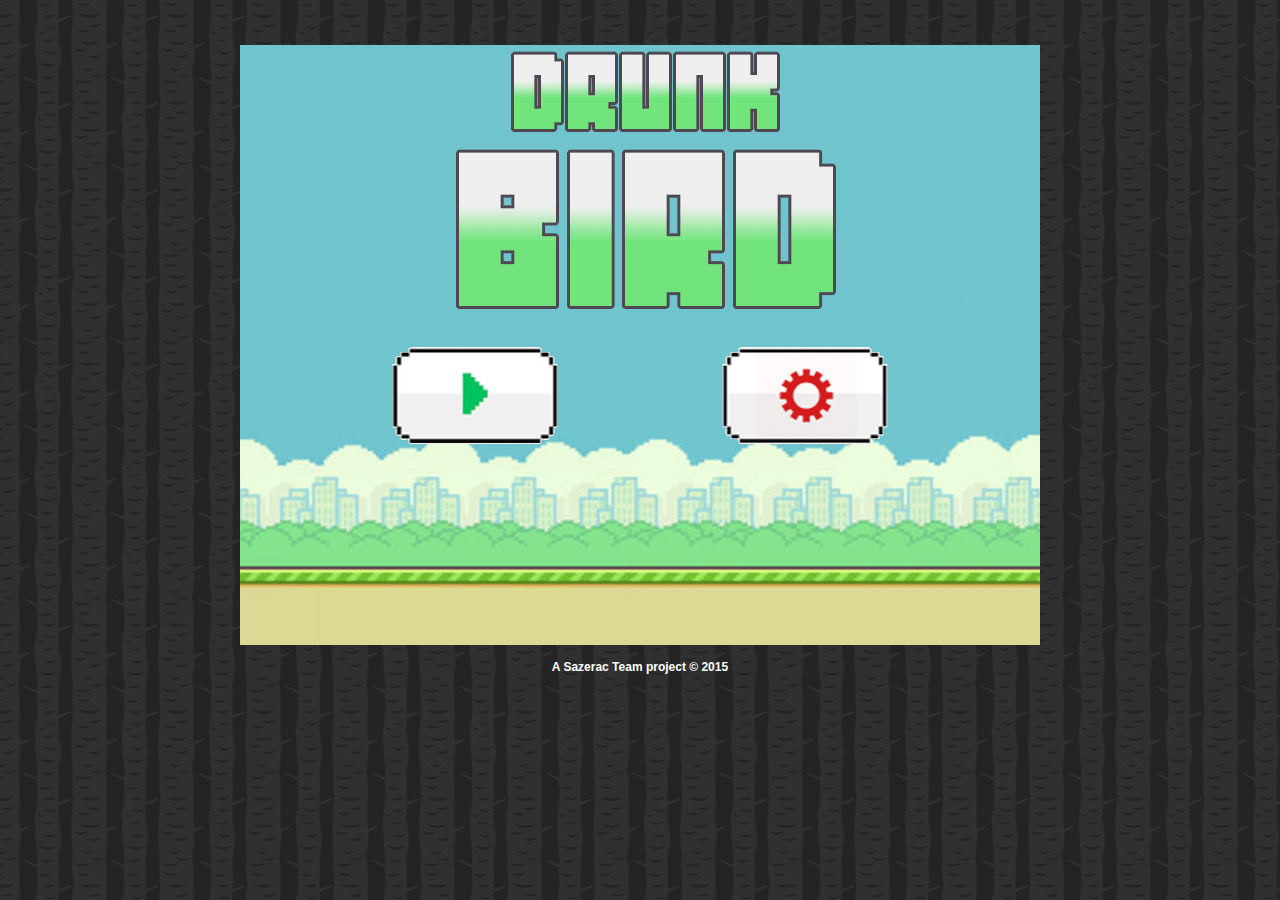
<file: index.html>
<!DOCTYPE html>
<html lang="en">
  <head>
    <meta charset="utf-8">
    <title>DrunkBird - Team Sazerac JavaScript UI DOM Project</title>
    <link rel="stylesheet" href="css/style.css">
  </head>
  <body>
	<div id="header">
	</div>
	<div id="content">
        <div id="svg-container">
          <svg width="800" height="600">            
            <image xlink:href="images/Navigation/background_home.png" x="0" y="0" height="600px" 
            width="800px"/>
			<div id="result"></div>
          </svg>
        </div>

        <div id="timer-container">
          <svg xmlns="http://www.w3.org/2000/svg" width="200" height="100">
            <text x="10" y="20" font-size="20px" font-family="Verdana" fill="white">Time:</text>
            <text id="timer-text" x="70" y="20" font-size="20px" font-family="Verdana" fill="white">00:00</text>
            <!--<div id="timer">00:00</div>-->
          </svg>
        </div>

        <div id="container"></div>  
	</div>
    <script src="scripts/libs/kinetic-v5.1.0.js"></script>
    <script src="scripts/layers/background.js"></script>
    <script src="scripts/layers/homeScreen.js"></script>
    <script src="scripts/layers/optionsScreen.js"></script>
    <script src="scripts/model/drunkbird.js"></script>
    <script src="scripts/engine.js"></script>
    <script src="scripts/model/gameObjects.js"></script>
    <script src="timer/timer.js"></script>
	<div id="footer">
		<p>A Sazerac Team project &#169; 2015</p>
	</div>
  </body>
</html>
</file>
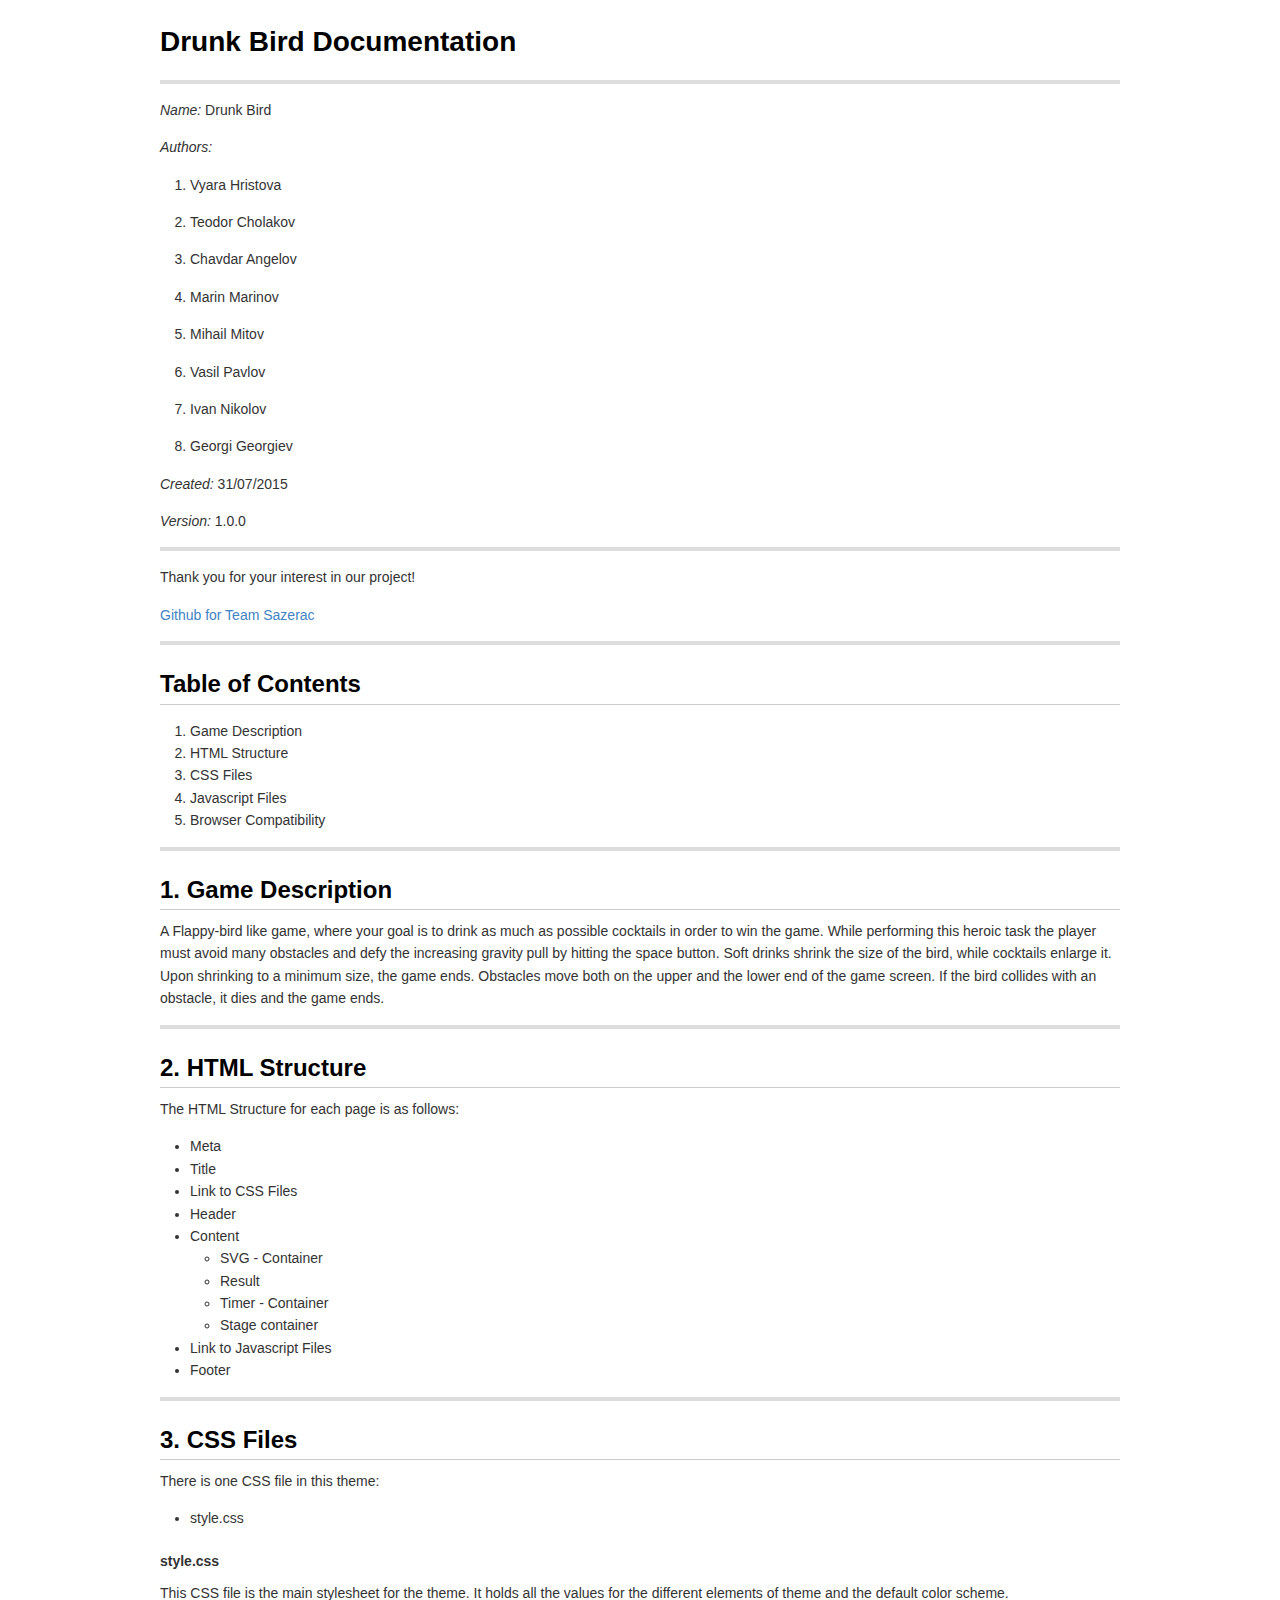
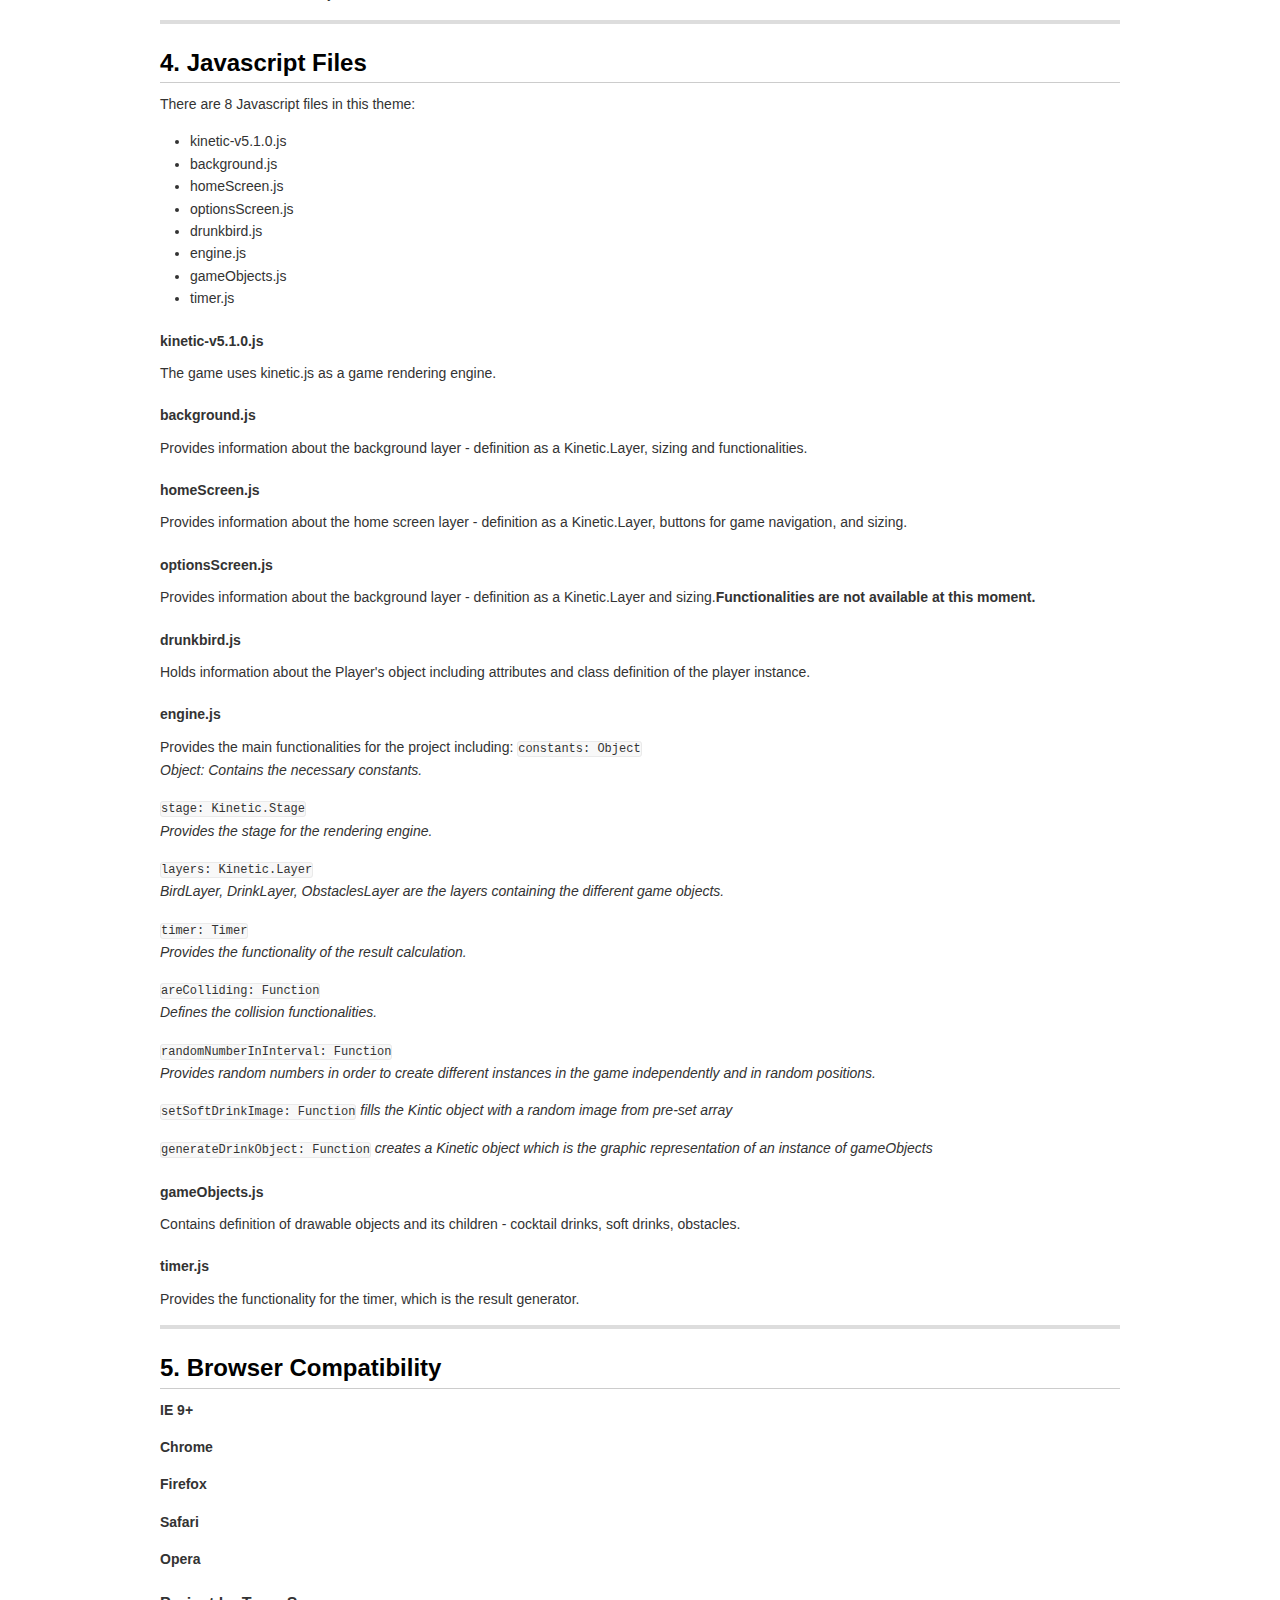
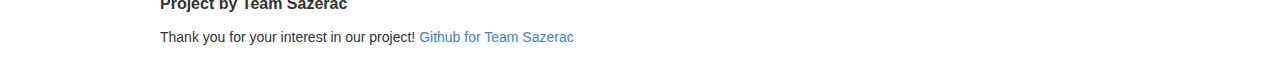
<file: documentation.html>
<!DOCTYPE html>
<html>
<head>
    <title>documentation</title>
    <meta http-equiv="Content-Type" content="text/html; charset=utf-8"/>
    <style type="text/css">
        /* GitHub stylesheet for MarkdownPad (http://markdownpad.com) */
        /* Author: Nicolas Hery - http://nicolashery.com */
        /* Version: b13fe65ca28d2e568c6ed5d7f06581183df8f2ff */
        /* Source: https://github.com/nicolahery/markdownpad-github */

        /* RESET
        =============================================================================*/

        html, body, div, span, applet, object, iframe, h1, h2, h3, h4, h5, h6, p, blockquote, pre, a, abbr, acronym, address, big, cite, code, del, dfn, em, img, ins, kbd, q, s, samp, small, strike, strong, sub, sup, tt, var, b, u, i, center, dl, dt, dd, ol, ul, li, fieldset, form, label, legend, table, caption, tbody, tfoot, thead, tr, th, td, article, aside, canvas, details, embed, figure, figcaption, footer, header, hgroup, menu, nav, output, ruby, section, summary, time, mark, audio, video {
            margin: 0;
            padding: 0;
            border: 0;
        }

        /* BODY
        =============================================================================*/

        body {
            font-family: Helvetica, arial, freesans, clean, sans-serif;
            font-size: 14px;
            line-height: 1.6;
            color: #333;
            background-color: #fff;
            padding: 20px;
            max-width: 960px;
            margin: 0 auto;
        }

        body > *:first-child {
            margin-top: 0 !important;
        }

        body > *:last-child {
            margin-bottom: 0 !important;
        }

        /* BLOCKS
        =============================================================================*/

        p, blockquote, ul, ol, dl, table, pre {
            margin: 15px 0;
        }

        /* HEADERS
        =============================================================================*/

        h1, h2, h3, h4, h5, h6 {
            margin: 20px 0 10px;
            padding: 0;
            font-weight: bold;
            -webkit-font-smoothing: antialiased;
        }

        h1 tt, h1 code, h2 tt, h2 code, h3 tt, h3 code, h4 tt, h4 code, h5 tt, h5 code, h6 tt, h6 code {
            font-size: inherit;
        }

        h1 {
            font-size: 28px;
            color: #000;
        }

        h2 {
            font-size: 24px;
            border-bottom: 1px solid #ccc;
            color: #000;
        }

        h3 {
            font-size: 18px;
        }

        h4 {
            font-size: 16px;
        }

        h5 {
            font-size: 14px;
        }

        h6 {
            color: #777;
            font-size: 14px;
        }

        body > h2:first-child, body > h1:first-child, body > h1:first-child + h2, body > h3:first-child, body > h4:first-child, body > h5:first-child, body > h6:first-child {
            margin-top: 0;
            padding-top: 0;
        }

        a:first-child h1, a:first-child h2, a:first-child h3, a:first-child h4, a:first-child h5, a:first-child h6 {
            margin-top: 0;
            padding-top: 0;
        }

        h1 + p, h2 + p, h3 + p, h4 + p, h5 + p, h6 + p {
            margin-top: 10px;
        }

        /* LINKS
        =============================================================================*/

        a {
            color: #4183C4;
            text-decoration: none;
        }

        a:hover {
            text-decoration: underline;
        }

        /* LISTS
        =============================================================================*/

        ul, ol {
            padding-left: 30px;
        }

        ul li > :first-child,
        ol li > :first-child,
        ul li ul:first-of-type,
        ol li ol:first-of-type,
        ul li ol:first-of-type,
        ol li ul:first-of-type {
            margin-top: 0px;
        }

        ul ul, ul ol, ol ol, ol ul {
            margin-bottom: 0;
        }

        dl {
            padding: 0;
        }

        dl dt {
            font-size: 14px;
            font-weight: bold;
            font-style: italic;
            padding: 0;
            margin: 15px 0 5px;
        }

        dl dt:first-child {
            padding: 0;
        }

        dl dt > :first-child {
            margin-top: 0px;
        }

        dl dt > :last-child {
            margin-bottom: 0px;
        }

        dl dd {
            margin: 0 0 15px;
            padding: 0 15px;
        }

        dl dd > :first-child {
            margin-top: 0px;
        }

        dl dd > :last-child {
            margin-bottom: 0px;
        }

        /* CODE
        =============================================================================*/

        pre, code, tt {
            font-size: 12px;
            font-family: Consolas, "Liberation Mono", Courier, monospace;
        }

        code, tt {
            margin: 0 0px;
            padding: 0px 0px;
            white-space: nowrap;
            border: 1px solid #eaeaea;
            background-color: #f8f8f8;
            border-radius: 3px;
        }

        pre > code {
            margin: 0;
            padding: 0;
            white-space: pre;
            border: none;
            background: transparent;
        }

        pre {
            background-color: #f8f8f8;
            border: 1px solid #ccc;
            font-size: 13px;
            line-height: 19px;
            overflow: auto;
            padding: 6px 10px;
            border-radius: 3px;
        }

        pre code, pre tt {
            background-color: transparent;
            border: none;
        }

        kbd {
            -moz-border-bottom-colors: none;
            -moz-border-left-colors: none;
            -moz-border-right-colors: none;
            -moz-border-top-colors: none;
            background-color: #DDDDDD;
            background-image: linear-gradient(#F1F1F1, #DDDDDD);
            background-repeat: repeat-x;
            border-color: #DDDDDD #CCCCCC #CCCCCC #DDDDDD;
            border-image: none;
            border-radius: 2px 2px 2px 2px;
            border-style: solid;
            border-width: 1px;
            font-family: "Helvetica Neue", Helvetica, Arial, sans-serif;
            line-height: 10px;
            padding: 1px 4px;
        }

        /* QUOTES
        =============================================================================*/

        blockquote {
            border-left: 4px solid #DDD;
            padding: 0 15px;
            color: #777;
        }

        blockquote > :first-child {
            margin-top: 0px;
        }

        blockquote > :last-child {
            margin-bottom: 0px;
        }

        /* HORIZONTAL RULES
        =============================================================================*/

        hr {
            clear: both;
            margin: 15px 0;
            height: 0px;
            overflow: hidden;
            border: none;
            background: transparent;
            border-bottom: 4px solid #ddd;
            padding: 0;
        }

        /* TABLES
        =============================================================================*/

        table th {
            font-weight: bold;
        }

        table th, table td {
            border: 1px solid #ccc;
            padding: 6px 13px;
        }

        table tr {
            border-top: 1px solid #ccc;
            background-color: #fff;
        }

        table tr:nth-child(2n) {
            background-color: #f8f8f8;
        }

        /* IMAGES
        =============================================================================*/

        img {
            max-width: 100%
        }
    </style>
</head>
<body>
<h1>Drunk Bird Documentation</h1>
<hr/>
<p><em>Name:</em> Drunk Bird</p>

<p><em>Authors:</em>
</p>
<ol>
    <li>
        <p>Vyara Hristova</p>
    </li>
    <li>
        <p>Teodor Cholakov</p>
    </li>
    <li>
        <p>Chavdar Angelov</p>
    </li>
    <li>
        <p>Marin Marinov</p>
    </li>
    <li>
        <p>Mihail Mitov</p>
    </li>
    <li>
        <p>Vasil Pavlov</p>
    </li>
    <li>
        <p>Ivan Nikolov</p>
    </li>
    <li>
        <p>Georgi Georgiev</p>
    </li>
</ol>
<p><em>Created:</em> 31/07/2015</p>

<p><em>Version:</em> 1.0.0</p>
<hr/>
<p>Thank you for your interest in our project! </p>

<p><a href="http://github.com/Spurch/TeamSazerac" alt="Project-Adress">Github for Team Sazerac</a></p>
<hr/>
<h2>Table of Contents</h2>
<ol>
    <li>Game Description</li>
    <li>HTML Structure</li>
    <li>CSS Files</li>
    <li>Javascript Files</li>
    <li>Browser Compatibility</li>
</ol>
<hr/>
<h2>1. Game Description</h2>

<p>A Flappy-bird like game, where your goal is to drink as much as possible cocktails in order to win the game. While
    performing this heroic task the player must avoid many obstacles and defy the increasing gravity pull by hitting the
    space button.
    Soft drinks shrink the size of the bird, while cocktails enlarge it. Upon shrinking to a minimum size, the game
    ends. Obstacles move both on the upper and the lower end of the game screen. If the bird collides with an obstacle,
    it dies and the game ends.
</p>
<hr/>
<h2>2. HTML Structure</h2>

<p>The HTML Structure for each page is as follows:</p>
<ul>
    <li>Meta</li>
    <li>Title</li>
    <li>Link to CSS Files</li>
    <li>Header</li>
    <li>
        Content
        <ul>
            <li>SVG - Container</li>
            <li>Result</li>
            <li>Timer - Container</li>
            <li>Stage container</li>
        </ul>
    </li>
    <li>Link to Javascript Files</li>
    <li>Footer</li>
</ul>
<hr/>
<h2>3. CSS Files</h2>

<p>There is one CSS file in this theme:</p>
<ul>
    <li>style.css</li>
</ul>
<h5>style.css</h5>

<p>This CSS file is the main stylesheet for the theme. It holds all the values for the different elements of theme and
    the default color scheme.</p>
<hr/>
<h2>4. Javascript Files</h2>

<p>There are 8 Javascript files in this theme:</p>
<ul>
    <li>kinetic-v5.1.0.js</li>
    <li>background.js</li>
    <li>homeScreen.js</li>
    <li>optionsScreen.js</li>
    <li>drunkbird.js</li>
    <li>engine.js</li>
    <li>gameObjects.js</li>
    <li>timer.js</li>
</ul>
<h5>kinetic-v5.1.0.js</h5>

<p>The game uses kinetic.js as a game rendering engine.</p>
<h5>background.js</h5>

<p>Provides information about the background layer - definition as a Kinetic.Layer, sizing and functionalities.</p>
<h5>homeScreen.js</h5>

<p>Provides information about the home screen layer - definition as a Kinetic.Layer, buttons for game navigation, and
    sizing.</p>
<h5>optionsScreen.js</h5>

<p>Provides information about the background layer - definition as a Kinetic.Layer and sizing.<strong>Functionalities
    are not available at this moment.</strong></p>
<h5>drunkbird.js</h5>

<p>Holds information about the Player's object including attributes and class definition of the player instance.</p>
<h5>engine.js</h5>

<p>Provides the main functionalities for the project including:
    <code>constants: Object</code><br/>
    <em>Object: Contains the necessary constants.</em>
</p>

<p><code>stage: Kinetic.Stage</code><br/>
    <em>Provides the stage for the rendering engine.</em></p>

<p><code>layers: Kinetic.Layer</code><br/>
    <em>BirdLayer, DrinkLayer, ObstaclesLayer are the layers containing the different game objects.</em>
</p>

<p><code>timer: Timer</code><br/>
    <em>Provides the functionality of the result calculation.</em></p>

<p><code>areColliding: Function</code><br/>
    <em>Defines the collision functionalities.</em>
</p>

<p><code>randomNumberInInterval: Function</code><br/>
    <em>Provides random numbers in order to create different instances in the game independently and in random
        positions.</em></p>

<p><code>setSoftDrinkImage: Function</code>
    <em>fills the Kintic object with a random image from pre-set array</em></p>

<p><code>generateDrinkObject: Function</code>
    <em>creates a Kinetic object which is the graphic representation of an instance of gameObjects</em></p>
<h5>gameObjects.js</h5>

<p>Contains definition of drawable objects and its children - cocktail drinks, soft drinks, obstacles.</p>
<h5>timer.js</h5>

<p>Provides the functionality for the timer, which is the result generator.</p>
<hr/>
<h2>5. Browser Compatibility</h2>

<p><strong>IE 9+</strong></p>

<p><strong>Chrome</strong>
</p>

<p><strong>Firefox</strong></p>

<p><strong>Safari</strong></p>

<p><strong>Opera</strong></p>
<h4>Project by Team Sazerac</h4>

<p>Thank you for your interest in our project!
    <a href="http://github.com/Spurch/TeamSazerac" alt="Project-Adress">Github for Team Sazerac</a></p>

</body>
</html>
<!-- This document was created with MarkdownPad, the Markdown editor for Windows (http://markdownpad.com) -->
</file>
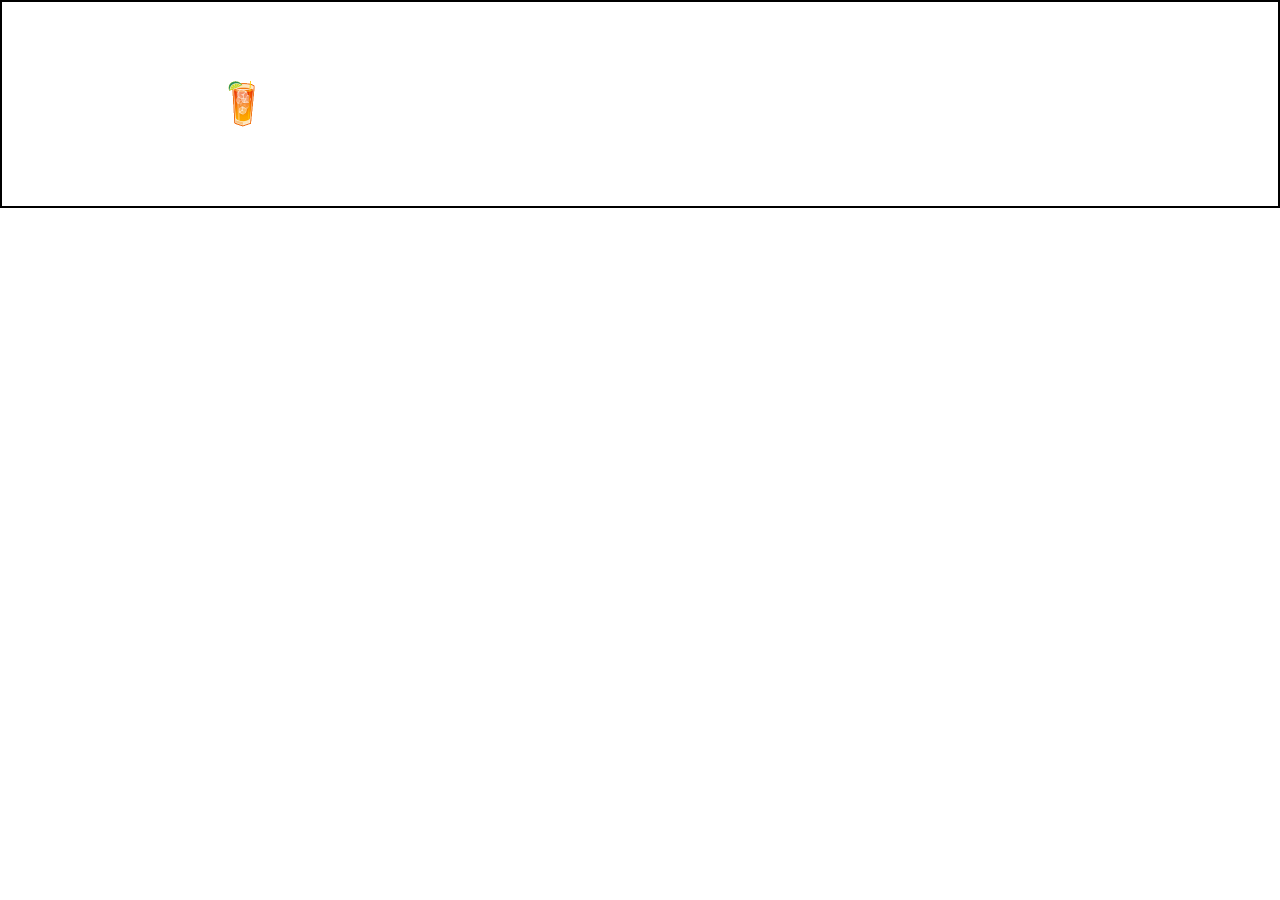
<file: test-demo-fill-rect.html>
<!DOCTYPE HTML>
<html>
  <head>
    <style>
      body {
        margin: 0px;
        padding: 0px;
      }
      #container {
      	border: 2px solid black;
      }
    </style>
  </head>
  <body>
    <div id="container"></div>
    <script src="scripts\kinetic-v5.1.0.js"></script>
    <script defer="defer">
      var stage = new Kinetic.Stage({
        container: 'container',
        width: 578,
        height: 200
      });

      var layer = new Kinetic.Layer();

      var rect = new Kinetic.Rect({
        x: 225,
        y: 75,
        width: 30,
        height: 50,
    	fillPriority: "pattern"
      });

      var cocktailSources = [
        'images\\Cocktails\\cocktailOne.png',
        'images\\Cocktails\\cocktailTwo.png',
        'images\\Cocktails\\cocktailThree.png',
        'images\\Cocktails\\cocktailFour.png',
        'images\\Cocktails\\cocktailFive.png'
	];


      var image = new Image();
		image.onload = function () {
    	rect.setFillPatternImage(image);
    	rect.fillPatternScaleX(0.5);
		rect.fillPatternScaleY(0.5);
    	stage.draw();
		};
		var number = Math.round(Math.random()*4);
		image.src = cocktailSources[number];

      // add the shape to the layer
      layer.add(rect);

      // add the layer to the stage
      stage.add(layer);
    </script>
  </body>
</html>
</file>
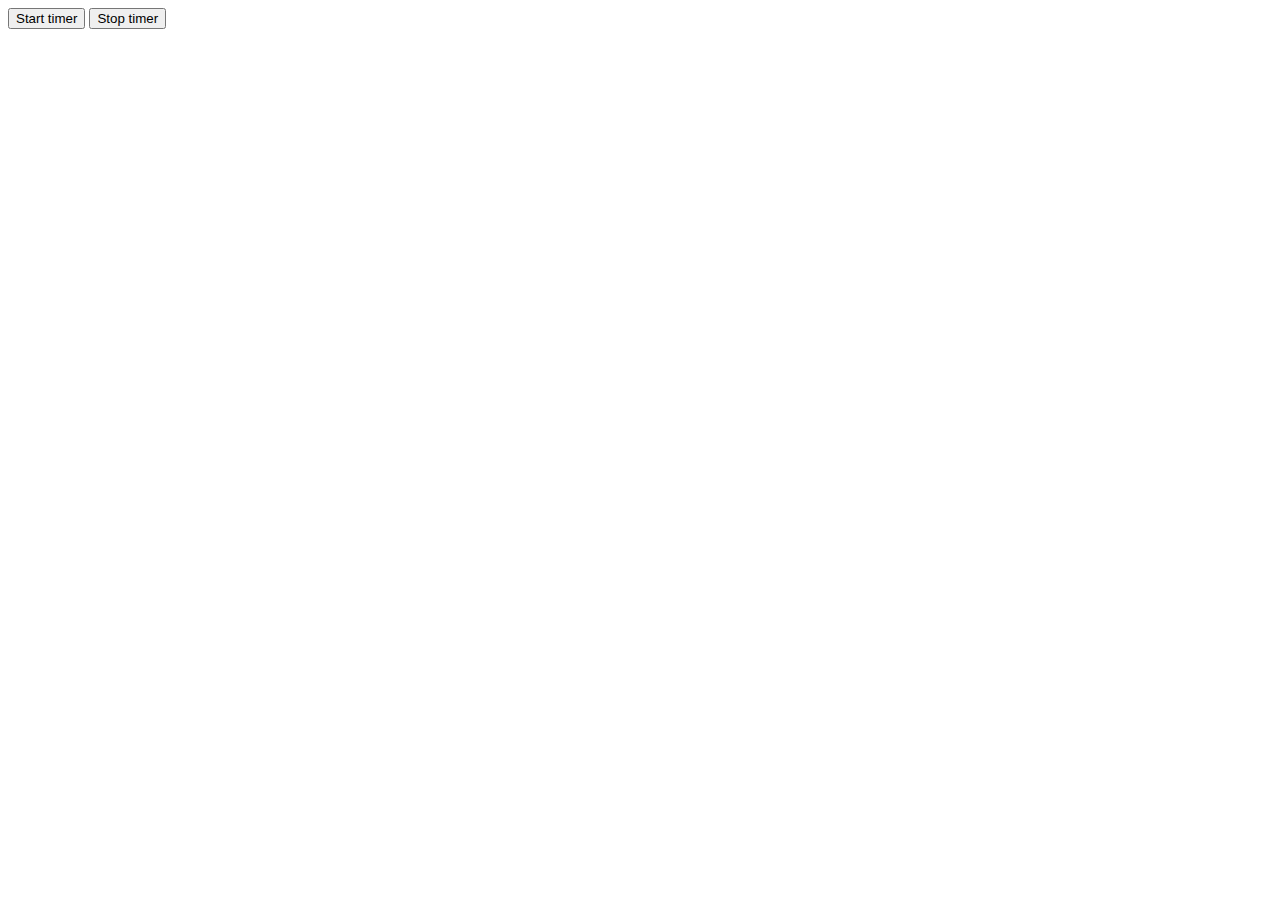
<file: kineticjsDemos/timer.html>
<!DOCTYPE html>
<html lang="en">
<head>
    <meta charset="UTF-8">
    <title></title>
</head>
<body>
    <button id="btn-start">Start timer</button>
    <button id="btn-stop">Stop timer</button>
    <div id="timer"></div>
    <script>
        var startButton = document.getElementById('btn-start');
        var stopButton = document.getElementById('btn-stop');
        var timerDiv = document.getElementById('timer');

        var Timer = function(){
            this.Interval = 1000;
            this.Enable = new Boolean(false);
            this.Tick;

            var timerId = 0;
            var thisObject;

            this.Start = function()
            {
                this.Enable = new Boolean(true);

                thisObject = this;
                if (thisObject.Enable){
                    thisObject.timerId = setInterval(function(){
                        thisObject.Tick();
                    }, thisObject.Interval);
                }
            };

            this.Stop = function(){
                thisObject.Enable = new Boolean(false);
                clearInterval(thisObject.timerId);
            };
        };

        var timer = new Timer();
        timer.Interval = 1000;
        timer.Tick = timerTick;
        var seconds = 0;
        var minutes = 0;
        function timerTick(){
            var times = '';

            seconds += timer.Interval/1000;

            function timerCount(){
                times = minutes + ':' + seconds;
                if(seconds < 59){
                    console.log(times);
                }else{
                    seconds = -1;
                    minutes++;
                    console.log(times);
                }

                timerDiv.innerHTML = times;

            }
            timerCount();
        }

        startButton.addEventListener('click', function(){
            timer.Start();
        });
        stopButton.addEventListener('click', function(){
            timer.Stop();
        });
    </script>

</body>
</html>
</file>
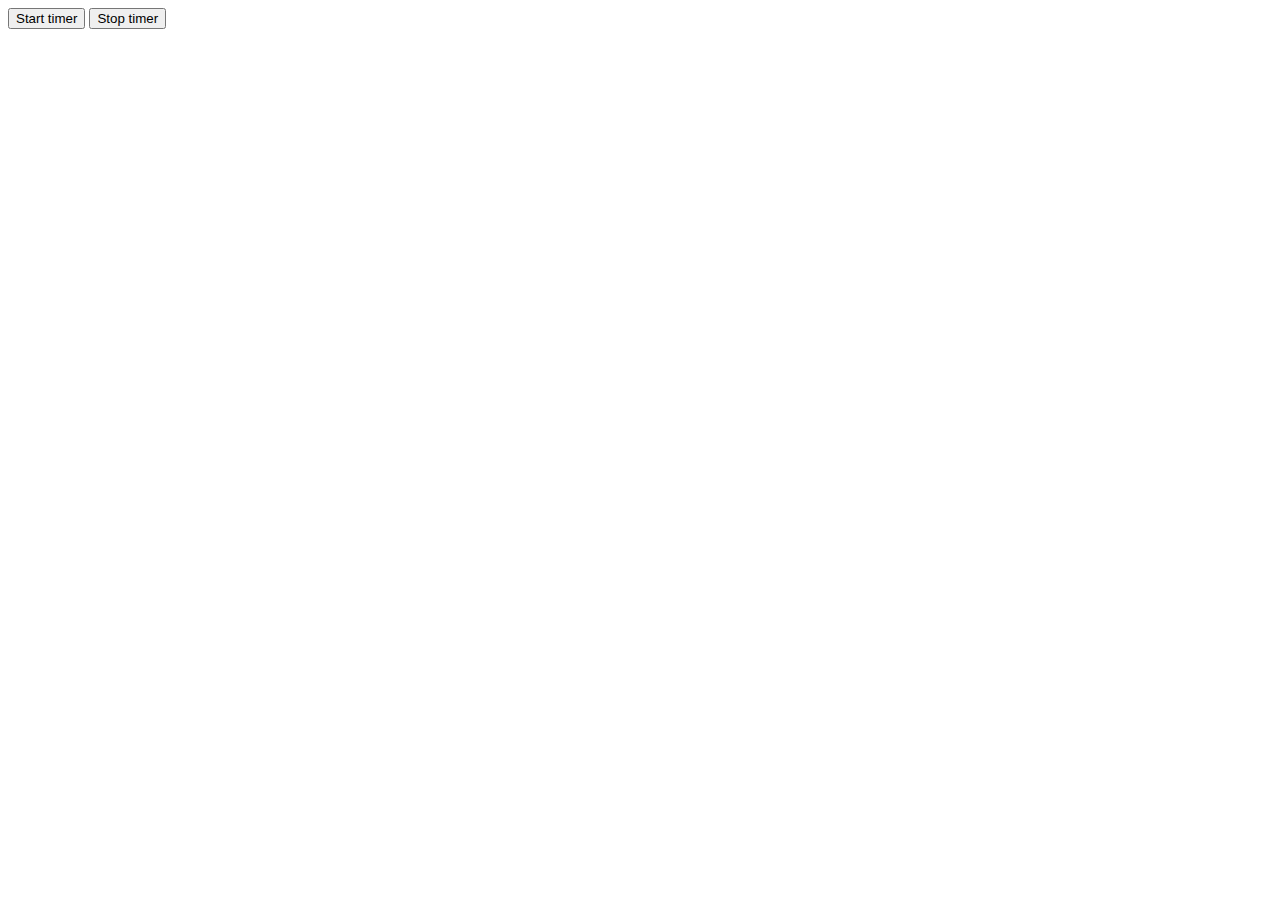
<file: timer/timer.html>
<!DOCTYPE html>
<html lang="en">
<head>
    <meta charset="UTF-8">
    <title></title>
</head>
<body>
    <button id="btn-start">Start timer</button>
    <button id="btn-stop">Stop timer</button>
    <div id="timer"></div>
    <script>
        var startButton = document.getElementById('btn-start');
        var stopButton = document.getElementById('btn-stop');
        var timerDiv = document.getElementById('timer');

        var Timer = function(){
            this.Interval = 1000;
            this.Enable = new Boolean(false);
            this.Tick;

            var timerId = 0;
            var thisObject;

            this.Start = function()
            {
                this.Enable = new Boolean(true);

                thisObject = this;
                if (thisObject.Enable){
                    thisObject.timerId = setInterval(function(){
                        thisObject.Tick();
                    }, thisObject.Interval);
                }
            };

            this.Stop = function(){
                thisObject.Enable = new Boolean(false);
                clearInterval(thisObject.timerId);
            };
        };

        var timer = new Timer();
        timer.Interval = 1000;
        timer.Tick = timerTick;
        var seconds = 0;
        var minutes = 0;
        function timerTick(){
            var times = '';

            seconds += timer.Interval/1000;

            function timerCount(){
                times = minutes + ':' + seconds;
                if(seconds < 59){
                }else{
                    seconds = -1;
                    minutes++;
                }

                timerDiv.innerHTML = times;

            }
            timerCount();
        }

        startButton.addEventListener('click', function(){
            timer.Start();
        });
        stopButton.addEventListener('click', function(){
            timer.Stop();
        });
    </script>

</body>
</html>
</file>
<file: css/style.css>
body{
	margin: 0px;
	padding: 0px;
	font-family: Arial;
	font-size: 12px;
	text-align: center;
	color: white;
	background: transparent url("[data-uri]") 
		repeat scroll 0% 0%;
}
 h1{
	font-size: 32px;
 }
 #header{
	margin: 0px auto;
	padding: 0px;
	position: relative;
	min-height: 45px;
	width: 800px;
	background: transparent url("http://telerikacademy.com/Content/Images/Header.png") no-repeat scroll center center;
 }
 #content{
	position: center;
 }
 #svg-container {
 	position: absolute; 	
	left: 0%;
	right: 0%;
 	opacity: 0;
 }
 #container {
 	position: relative; 
 }
 #result{
	position: relative;
	top: -200px;
	font-size: 30px;
	font-weight: bold;
	text-align: center;
 }
 #footer{
	font-weight: bold;
	margin: 0px auto;
	padding: 0px;
	position: relative;	
}
 #timer-container{
	 position: absolute;
	 left: 67%;
 }
</file>
